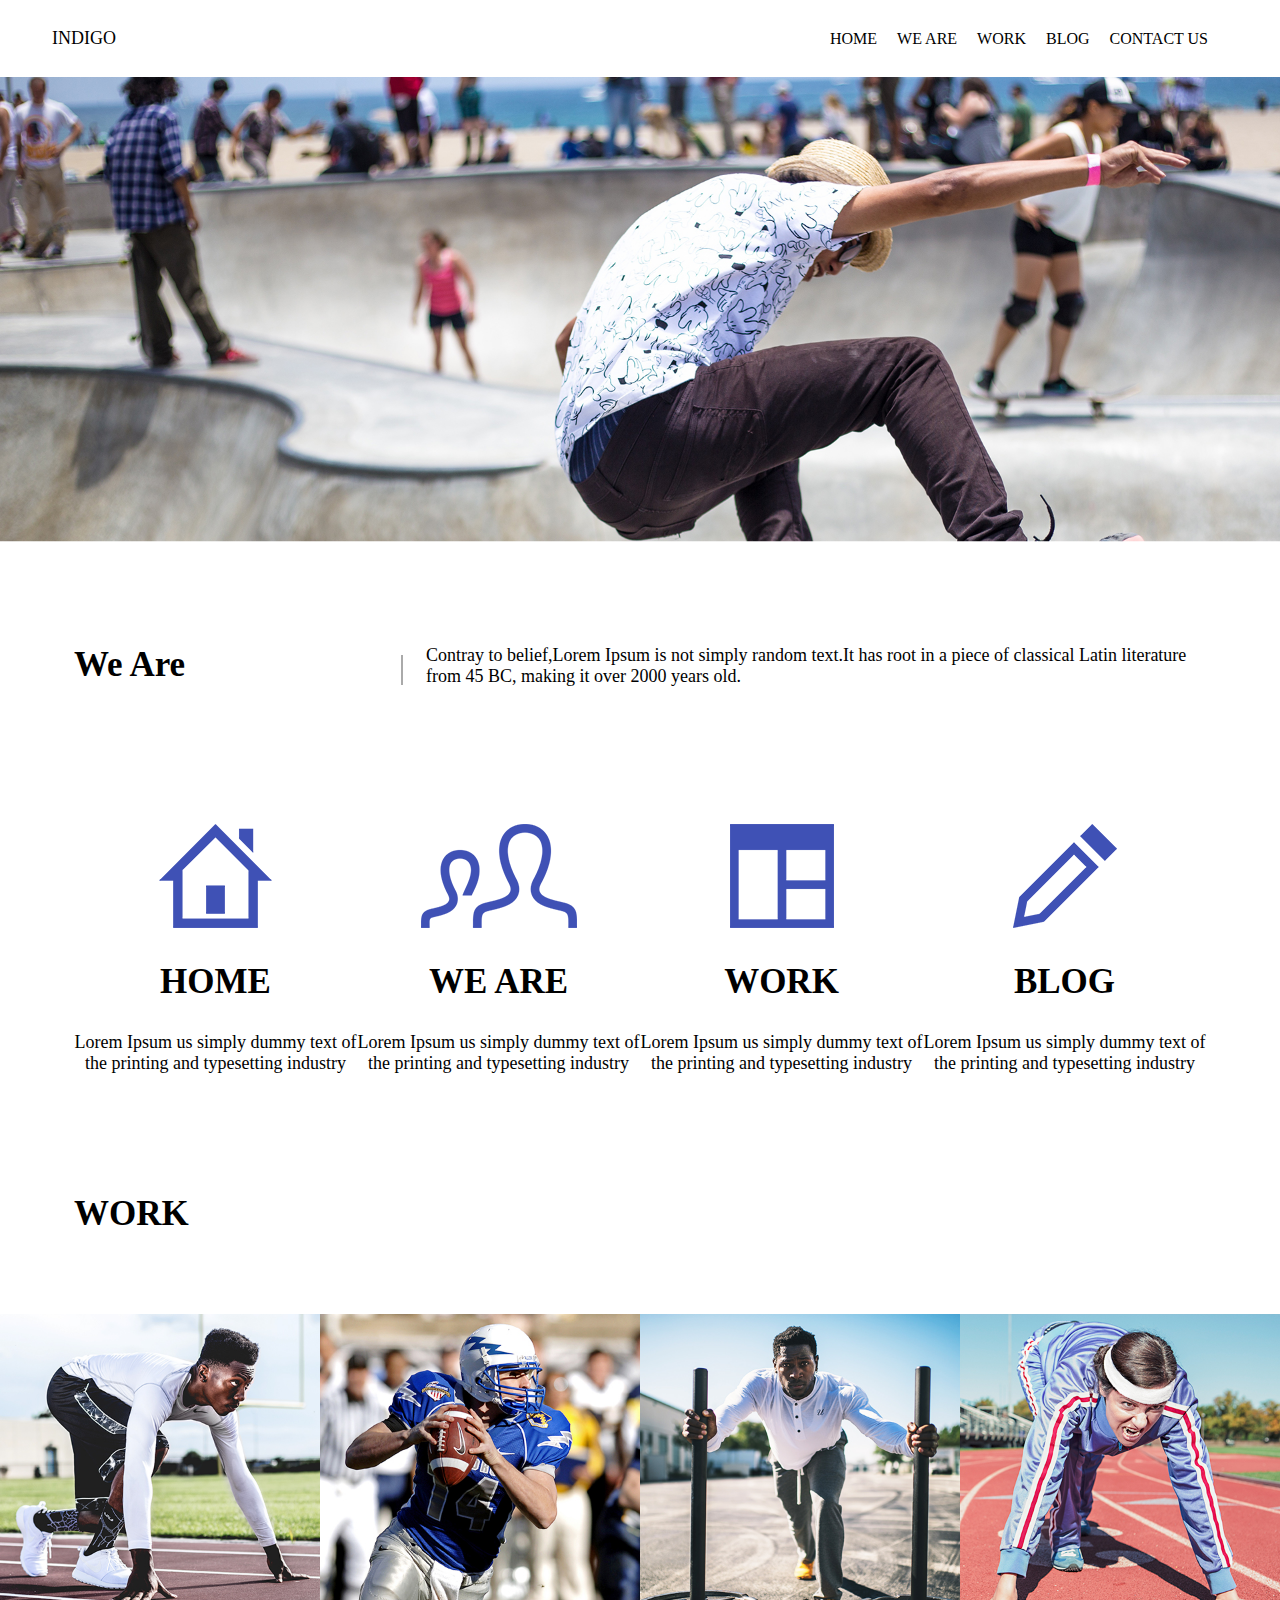
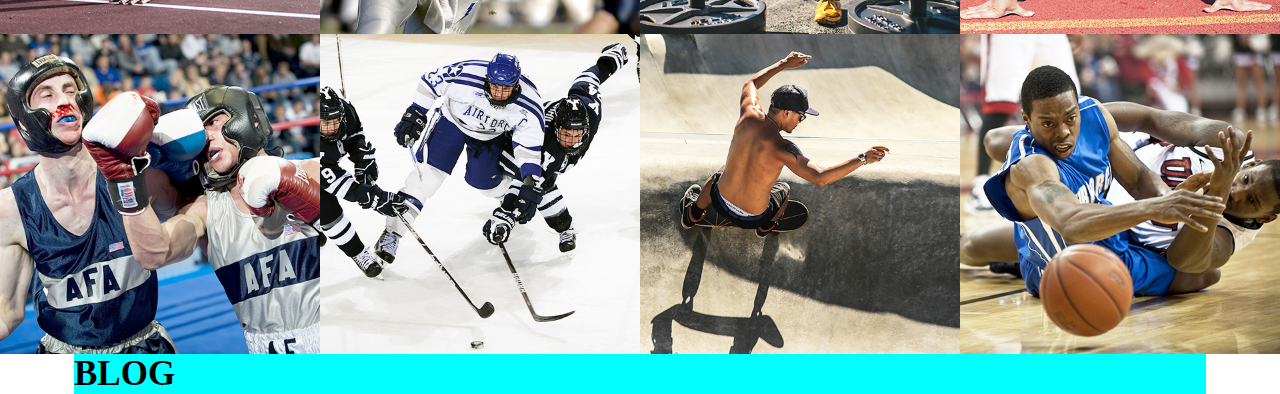
<file: index.html>
<!DOCTYPE html>
<html lang="ko">
<head>
    <meta charset="UTF-8">
    <meta name="viewport" content="width=device-width, initial-scale=1.0">
    <link rel="stylesheet" href="./css/reset.css">
    <link rel="stylesheet" href="./css/index.css">
    <title>Indigo</title>
</head>
<body>
    <header>
        <div class="header-box">
            <p>INDIGO</p>
            <nav>
                <ul class="gnb">
                    <li><a href="#">HOME</a></li>
                    <li><a href="#">WE ARE</a></li>
                    <li><a href="#">WORK</a></li>
                    <li><a href="#">BLOG</a></li>
                    <li><a href="#">CONTACT US</a></li>
                </ul>
            </nav>
            <div class="mobile-btn">
                <span></span>
                <span></span>
                <span></span>
            </div>
        </div><!-- header-box -->
    </header>

    <main>
        <div class="main-slide-img">
            <article>
                <img src="./images/slide01.jpg" alt="slide image">
            </article>
        </div>

        <section class="first-sec">
            <div class="wrapper">
                <div class="con-box">
                    <h2>We Are</h2>
                    <div class="border-box">
                        
                    </div>
                    <p>Contray to belief,Lorem Ipsum is not simply random text.It has root in a piece of classical Latin literature from 45 BC, making it over 2000 years old.</p>
                </div> <!--con-box-->

                <div class="first-container">
                    <ul>
                        <li>
                            <a href="#">
                                <img src="./images/promo01.png" alt="">
                                <h2>HOME</h2>
                            </a>
                            <p>Lorem Ipsum us simply dummy text of the printing and typesetting industry</p>
                        </li>
                        <li>
                            <a href="#">
                                <img src="./images/promo02.png" alt="">
                                <h2>WE ARE</h2>
                            </a>
                            <p>Lorem Ipsum us simply dummy text of the printing and typesetting industry</p>
                        </li>

                        <li>
                            <a href="#">
                                <img src="./images/promo03.png" alt="">
                                <h2>WORK</h2>
                            </a>
                            <p>Lorem Ipsum us simply dummy text of the printing and typesetting industry</p>
                        </li>
                        <li>
                            <a href="#">
                                <img src="./images/promo04.png" alt="">
                                <h2>BLOG</h2>
                            </a>
                            <p>Lorem Ipsum us simply dummy text of the printing and typesetting industry</p>
                        </li>
                    </ul>
                </div>
            </div> <!-- wrapper -->
        </section>

        <section class="second-sec">
            <div class="wrapper">
                <h2>WORK</h2>
            </div>
            <div class="img-box">
                <img src="./images/work01.jpg" alt="work01">
                <img src="./images/work02.jpg" alt="work02">
                <img src="./images/work03.jpg" alt="work03">
                <img src="./images/work04.jpg" alt="work04">
                <img src="./images/work05.jpg" alt="work05">
                <img src="./images/work06.jpg" alt="work06">
                <img src="./images/work07.jpg" alt="work07">
                <img src="./images/work08.jpg" alt="work08">
            </div>
        </section>

        <section class="blog-sec">
            <div class="wrapper">
                <div class="grid-container">
                    <div class="item1">
                        <h2>BLOG</h2>
                    </div>

                    <div class="item2">
                        
                    </div>

                    <div class="item3">
                        
                    </div>

                    <div class="item4">
                        
                    </div>
                </div> <!-- grid-container -->
            </div> <!-- wrapper -->
        </section>
    </main>

    <footer>

    </footer>
</body>
</html>
</file>
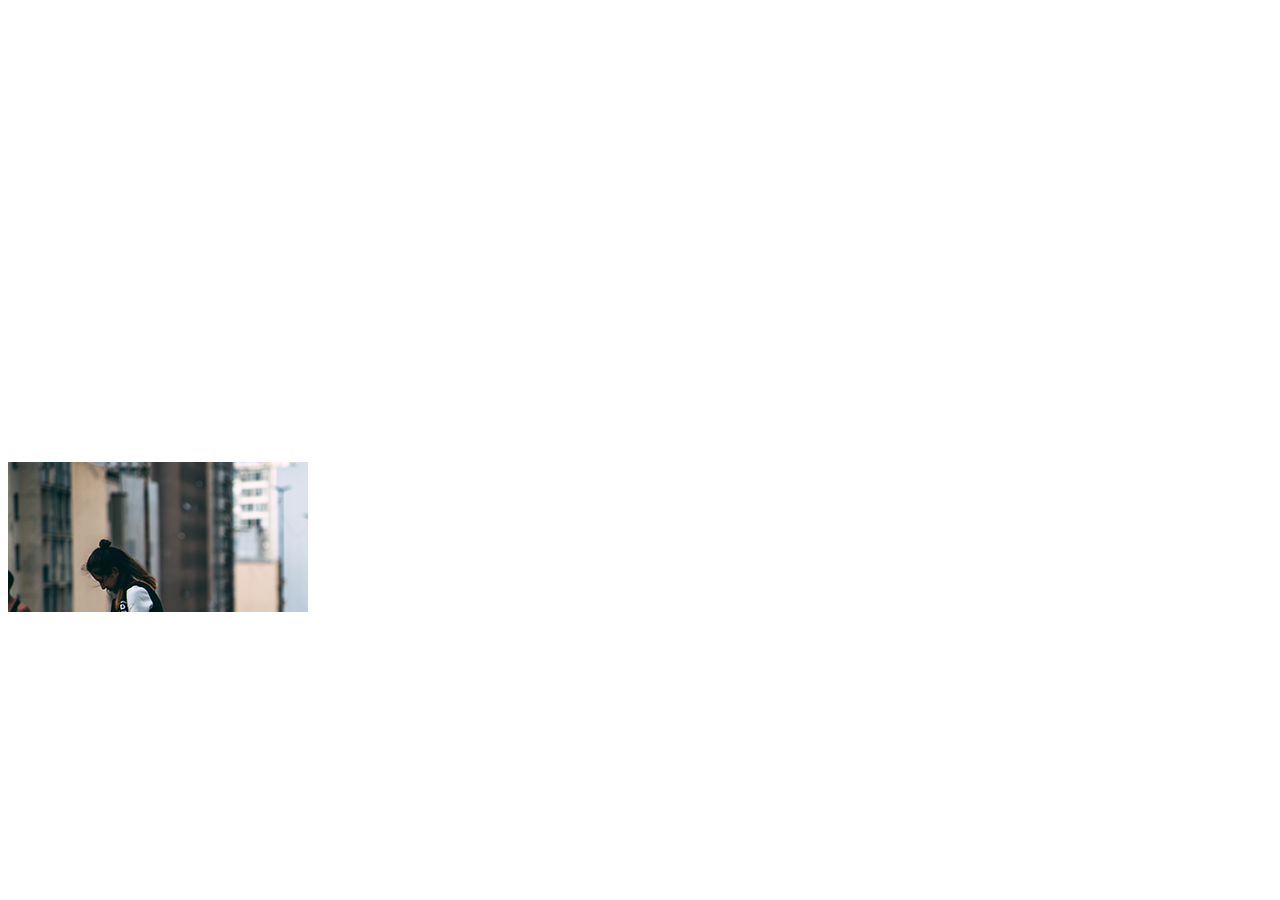
<file: 구글지도.html>
<!DOCTYPE html>
<html lang="en">
<head>
    <meta charset="UTF-8">
    <meta name="viewport" content="width=device-width, initial-scale=1.0">
    <title>Document</title>
</head>
<body>
    <iframe src="https://www.google.com/maps/embed?pb=!1m18!1m12!1m3!1d35805.44596688134!2d126.83957969399772!3d37.51300745890447!2m3!1f0!2f0!3f0!3m2!1i1024!2i768!4f13.1!3m3!1m2!1s0x357c9da602e23bf5%3A0xefd28fb1c82633cc!2z7ISc7ISc7Jq47Zi47IiY6rO17JuQ!5e0!3m2!1sko!2skr!4v1690762423780!5m2!1sko!2skr" width="100%" height="450" style="border:0;" allowfullscreen="" loading="lazy" referrerpolicy="no-referrer-when-downgrade"></iframe>
    <iframe src="./images/blog02.jpg" frameborder="0"></iframe>
</body>
</html>
</file>
<file: css/index.css>
@charset "uft-8";

.wrapper {
    margin: 0 auto;
    width: 1132px;
}

/* ===== header ===== */
.header-box {
    width: 100%;
    height: 77px;
    display: flex;
}

.header-box > p {
    line-height: 77px;
    position: absolute;
    left: 52px;
}

.gnb {
    display: flex;
    position: absolute;
    right: 52px;
}

.gnb > li {
    line-height: 77px;
    margin-right: 20px;
}


/* main-slide-img */
.main-slide-img img {
    width: 100%;
}

/* first-sec */
.con-box {
    margin-top: 59px;
    display: flex;
    height: 104px;
    /* background-color: aqua; */
    padding-top: 40px;
}

.con-box > h2 {
    width: 40%;
    font-size: 35px;
    /* background-color: aquamarine; */
}

.border-box {
    width: 30px;
    height: 30px;
    border-left: 2px solid #aaa;
    margin-top: 10px;
    padding-left: 10px;
    /* background-color: aqua; */
}

.first-container {
    margin-top: 115px;
}

.first-container > ul {
    display: flex;
    justify-content: space-between;
}

.first-container > ul {
    text-align: center;
}

.first-container > ul h2 {
    margin: 30px 0;
}


.second-sec h2 {
    margin-top: 120px;
    margin-bottom: 80px;
    font-size: 35px;
}

.img-box {
    width: 100%;
}

.img-box img {
    display: block;
    float: left;
    width: 25%;
}

.grid-container {
    padding-top: 150px;
    background-color: aqua;
}
</file>
